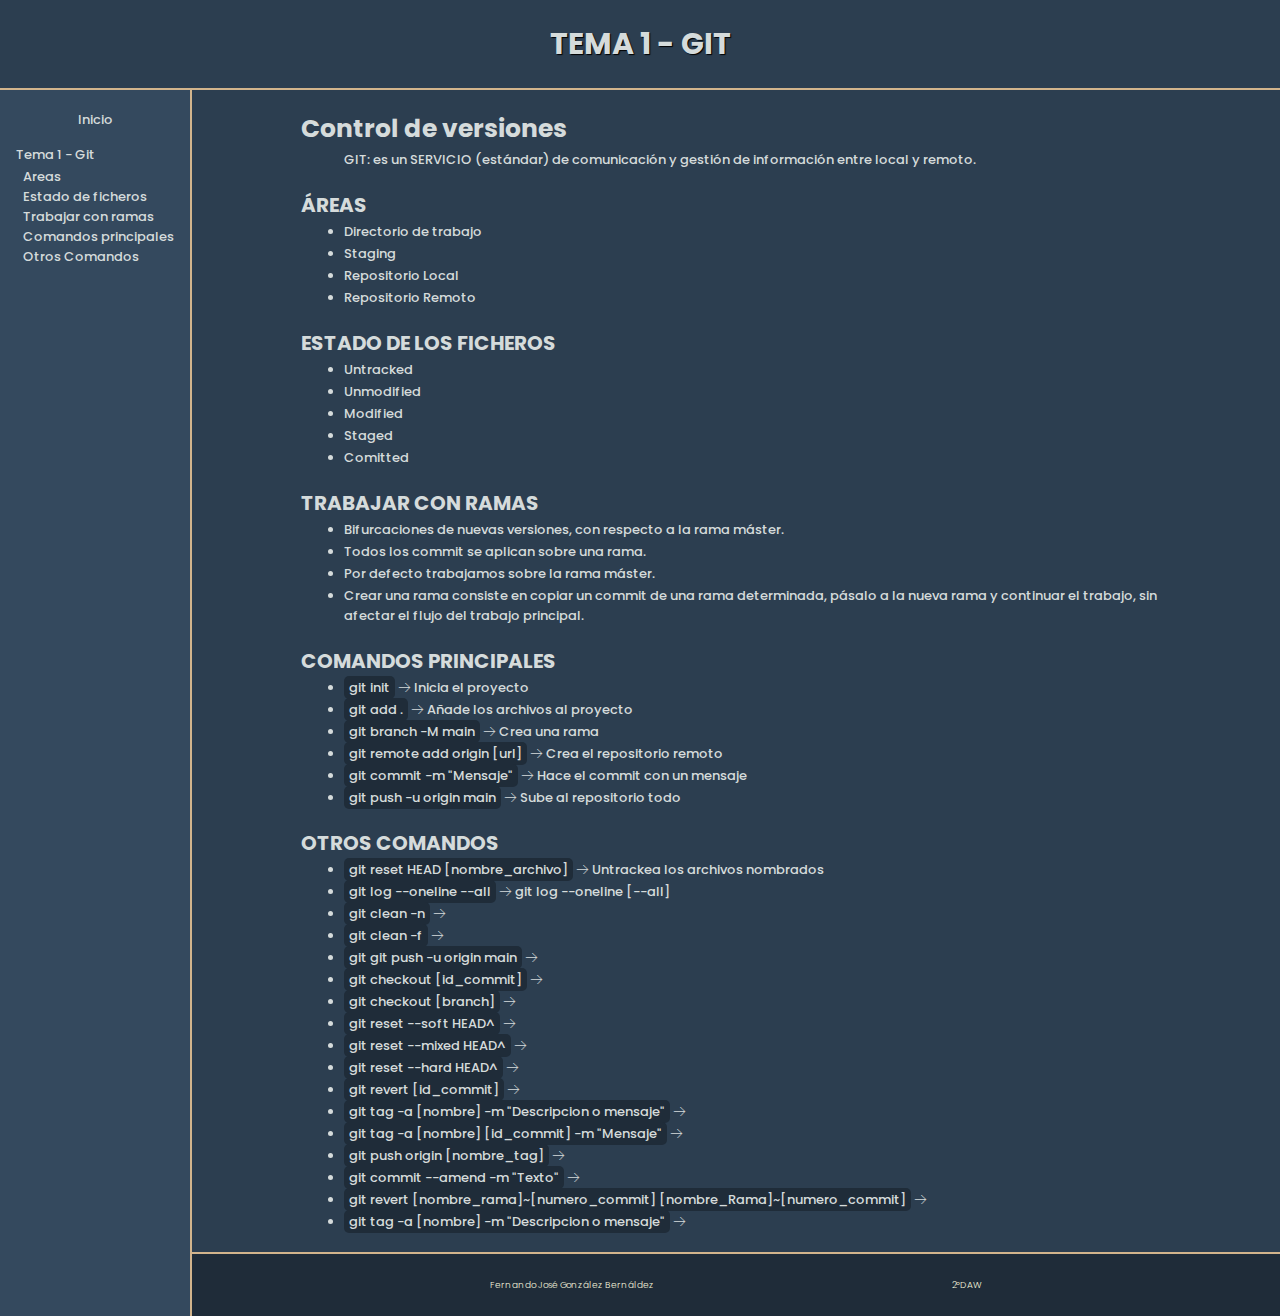
<file: git.html>
<!DOCTYPE html>
<html lang="es">
<head>
    <meta charset="UTF-8" />
    <meta http-equiv="X-UA-Compatible" content="IE=edge" />
    <meta name="viewport" content="width=device-width, initial-scale=1.0" />
    <title>Diario de aprendizaje</title>
    <link rel="stylesheet" href="./css/style2.css" />
</head>
<body>
    <header>
        <h1 id="t1">Tema 1 - GIT</h1>
    </header>
    <div class="layout">
        <aside>
            <div>
                <a href="index.html">Inicio</a>
            </div>
            <div class="indice">
                <a href="git.html#t1">Tema 1 - Git</a>
                <div class="subindice">
                    <a href="git.html#areas">Areas</a>
                    <a href="git.html#eficheros">Estado de ficheros</a>
                    <a href="git.html#ramas">Trabajar con ramas</a>
                    <a href="git.html#comandosp">Comandos principales</a>
                    <a href="git.html#otrosc">Otros Comandos</a>
                </div>
                
            </div>
            
        </aside>
        <main>
            <h2>Control de versiones</h2>
            <p>
                GIT: es un SERVICIO (estándar) de comunicación y gestión de información entre local y remoto.
            </p>
            <h3 id="areas">Áreas</h3>
            <ul>
                <li>Directorio de trabajo</li>
                <li>Staging</li>
                <li>Repositorio Local</li>
                <li>Repositorio Remoto</li>
            </ul>
            <h3 id="eficheros">Estado de los ficheros</h3>
            <ul>
                <li>Untracked</li>
                <li>Unmodified</li>
                <li>Modified</li>
                <li>Staged</li>
                <li>Comitted</li>
            </ul>
            <h3 id="ramas">Trabajar con ramas</h3>
            <ul>
                <li>Bifurcaciones de nuevas versiones, con respecto a la rama máster.</li>
                <li>Todos los commit se aplican sobre una rama.</li>
                <li>Por defecto trabajamos sobre la rama máster.</li>
                <li>Crear una rama consiste en copiar un commit de una rama determinada, pásalo a la nueva rama y continuar el trabajo, sin afectar el flujo del trabajo principal.</li>
            </ul>
            <h3 id="comandosp">Comandos Principales</h3>
            <ul>
                <li><span class="code negrita">git init</span> 🡢 Inicia el proyecto</li>
                <li><span class="code negrita">git add .</span> 🡢  Añade los archivos al proyecto</li>
                <li><span class="code negrita">git branch -M main</span> 🡢  Crea una rama</li>
                <li><span class="code negrita">git remote add origin [url]</span> 🡢  Crea el repositorio remoto</li>
                <li><span class="code negrita">git commit -m "Mensaje"</span> 🡢  Hace el commit con un mensaje</li>
                <li><span class="code negrita">git push -u origin main</span> 🡢  Sube al repositorio todo</li>
            </ul>
            <h3 id="otrosc">Otros Comandos</h3>
            <ul>
                <li><span class="code negrita">git reset HEAD [nombre_archivo]</span> 🡢  Untrackea los archivos nombrados</li>
                <li><span class="code negrita">git log --oneline --all</span> 🡢  git log --oneline [--all]</li>
                <li><span class="code negrita">git clean -n</span> 🡢 </li>
                <li><span class="code negrita">git clean -f</span> 🡢 </li>
                <li><span class="code negrita">git git push -u origin main</span> 🡢 </li>
                <li><span class="code negrita">git checkout [id_commit]</span> 🡢 </li>
                <li><span class="code negrita">git checkout [branch]</span> 🡢 </li>
                <li><span class="code negrita">git reset --soft HEAD^</span> 🡢 </li>
                <li><span class="code negrita">git reset --mixed HEAD^</span> 🡢 </li>
                <li><span class="code negrita">git reset --hard HEAD^</span> 🡢 </li>
                <li><span class="code negrita">git revert [id_commit]</span> 🡢 </li>
                <li><span class="code negrita">git tag -a [nombre] -m "Descripcion o mensaje"</span> 🡢 </li>
                <li><span class="code negrita">git tag -a [nombre] [id_commit] -m "Mensaje"</span> 🡢 </li>
                <li><span class="code negrita">git push origin [nombre_tag]</span> 🡢 </li>
                <li><span class="code negrita">git commit --amend -m "Texto"</span> 🡢 </li>
                <li><span class="code negrita">git revert [nombre_rama]~[numero_commit] [nombre_Rama]~[numero_commit]</span> 🡢 </li>
                <li><span class="code negrita">git tag -a [nombre] -m "Descripcion o mensaje"</span> 🡢 </li>
            </ul>
        </main>
        <footer>
            <h4>Fernando José González Bernáldez</h4>
            <h4>2ºDAW</h4>
        </footer>
    </div>
    <nav>
        <div><a href=""><svg  xmlns="http://www.w3.org/2000/svg"  width="24"  height="24"  viewBox="0 0 24 24"  fill="none"  stroke="#D2B48C"  stroke-width="2"  stroke-linecap="round"  stroke-linejoin="round"  class="icon icon-tabler icons-tabler-outline icon-tabler-arrow-left"><path stroke="none" d="M0 0h24v24H0z" fill="none"/><path d="M5 12l14 0" /><path d="M5 12l6 6" /><path d="M5 12l6 -6" /></svg></a></div>
        <div><a href="index.html"><svg  xmlns="http://www.w3.org/2000/svg"  width="24"  height="24"  viewBox="0 0 24 24"  fill="none"  stroke="#D2B48C"  stroke-width="2"  stroke-linecap="round"  stroke-linejoin="round"  class="icon icon-tabler icons-tabler-outline icon-tabler-triangle-inverted"><path stroke="none" d="M0 0h24v24H0z" fill="none"/><path d="M10.363 20.405l-8.106 -13.534a1.914 1.914 0 0 1 1.636 -2.871h16.214a1.914 1.914 0 0 1 1.636 2.871l-8.106 13.534a1.914 1.914 0 0 1 -3.274 0z" /></svg></a></div>
        <div><a href=""><svg  xmlns="http://www.w3.org/2000/svg"  width="24"  height="24"  viewBox="0 0 24 24"  fill="none"  stroke="#D2B48C"  stroke-width="2"  stroke-linecap="round"  stroke-linejoin="round"  class="icon icon-tabler icons-tabler-outline icon-tabler-arrow-right"><path stroke="none" d="M0 0h24v24H0z" fill="none"/><path d="M5 12l14 0" /><path d="M13 18l6 -6" /><path d="M13 6l6 6" /></svg></a></div>
    </nav>
</body>
</html>
</file>
<file: css/style2.css>
@import "https://fonts.googleapis.com/css?family=Poppins:300,400,500,600,700,800,900&display=swap";
:root {
    --background: #2C3E50;
    --destacado: #F5F5DC;
    --texto: #D5DBDB;
    --resaltar: #95A5A6;
    --importante: #D2B48C;
    --aside: #34495E;
    --aside2: #1F2C39
}
*{
    margin: 0;
    padding: 0;
    box-sizing: border-box;
    font-family: "Poppins", sans-serif;
}
html{
    font-size: 62.5%; /* 1rem = 10px */
    scroll-behavior: smooth;
}
body{
    background-color: var(--background);
    color: #D5DBDB;
    position: relative;
    font-size: 1.3rem;
    font-weight: 500;
}
header{
    min-height: 10vh;
    border-bottom: 2px solid var(--importante);
    display: flex;
    align-items: center;
    justify-content: center;
}
nav{
    
    height: 7vh;
    max-width: 98%;
    margin: 0 auto;
    background-color: #1f2c39;
    border-radius:  5px;
    border: 1px solid var(--importante);
    display: flex;
    flex-direction: row;
    justify-content: space-between;
    align-items: center;
    padding: 0 10px;
    position: sticky;
    bottom: 0;
    left: 0;
}

@media (min-width: 1280px) {
    nav{
        display: none;
    }
}
@media (max-width: 1280px) {
    aside{
        display: none;
    }
    footer{
        display: none;
    }
}
@media (min-width: 1280px) {
    .layout{
        position: relative;
        display: grid;
        grid-template-columns: 15vw 85vw;
        grid-template-rows: auto 5vw;
    }
    aside{
        grid-row: 1 / 3;
        background-color: var(--aside);
        border-right: 2px solid var(--importante);
        display: flex;
        flex-direction: column;
        align-items: center;
        padding-top: 20px;
        
    }
    aside a{
        color: #D5DBDB;
        text-decoration: none;
    }
    aside a:hover{
        transition: 1.2s;
        color: #F5F5DC;
        text-decoration: underline;
    }
    aside div:nth-child(1){
        margin-bottom: 5px;
    }
    .indice{
        margin-top: 10px;
    }
    .subindice{
        display: flex;
        flex-direction: column;
        margin-left: 7px;
    }
    .subindice{
        margin-top: 2px;
    }
    footer{
        background-color: var(--aside2);
        border-top: 2px solid var(--importante);
        display: flex;
        justify-content: space-evenly;
        align-items: center;
        color: var(--destacado);
    }
}
main{
    margin: 20px 10%;
    text-align: left;
}
main p{
    margin: 2px 5%;
}
h1{
    text-transform: uppercase;
    text-shadow: 1px 1px 1px black;
    font-size: 3rem;
    text-align: center;
}
h2{
    font-size: 2.5rem;
}
h3{
    margin-top: 20px;
    font-size: 2rem;
    text-transform: uppercase;
}
h4{
    font-weight: 300;
    font-size: 0.9rem;
}
ul{
    margin-left: 5%;
}
li{
    margin-top: 2px;
}

.code{
    background-color: var(--aside2);
    padding: 2px 5px;
    border-radius: 5px;
}
</file>
